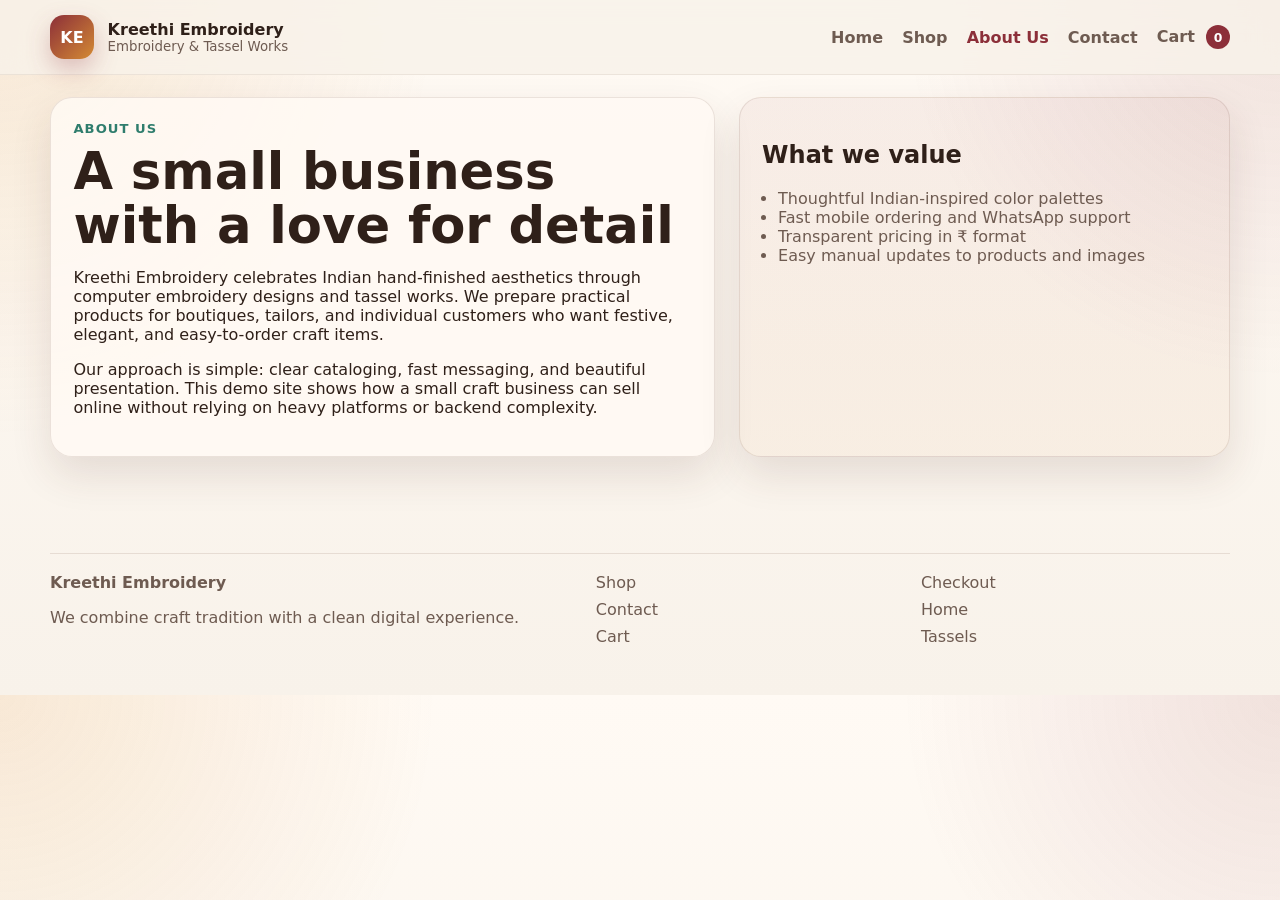
<file: about.html>
<!DOCTYPE html>
<html lang="en">
<head>
  <meta charset="UTF-8">
  <meta name="viewport" content="width=device-width, initial-scale=1.0">
  <title>About Us | Kreethi Embroidery</title>
  <meta name="description" content="Learn about Kreethi Embroidery, a small business creating embroidery designs and tassel works with a traditional Indian touch.">
  <meta name="theme-color" content="#8c2f39">
  <link rel="stylesheet" href="styles.css">
</head>
<body data-page="about">
  <header class="site-header">
    <div class="container nav-shell">
      <a class="brand" href="index.html"><span class="brand-mark">KE</span><span><strong>Kreethi Embroidery</strong><small>Embroidery & Tassel Works</small></span></a>
      <button class="nav-toggle" aria-expanded="false" aria-controls="site-nav">Menu</button>
      <nav id="site-nav" class="site-nav">
        <a href="index.html">Home</a>
        <a href="shop.html">Shop</a>
        <a href="about.html" class="active">About Us</a>
        <a href="contact.html">Contact</a>
        <a href="cart.html">Cart <span class="cart-count" data-cart-count>0</span></a>
      </nav>
    </div>
  </header>

  <main class="section">
    <div class="container about-layout">
      <section class="card-panel reveal">
        <p class="eyebrow">About us</p>
        <h1>A small business with a love for detail</h1>
        <p>Kreethi Embroidery celebrates Indian hand-finished aesthetics through computer embroidery designs and tassel works. We prepare practical products for boutiques, tailors, and individual customers who want festive, elegant, and easy-to-order craft items.</p>
        <p>Our approach is simple: clear cataloging, fast messaging, and beautiful presentation. This demo site shows how a small craft business can sell online without relying on heavy platforms or backend complexity.</p>
      </section>
      <aside class="card-panel accent-panel reveal">
        <h2>What we value</h2>
        <ul class="clean-list">
          <li>Thoughtful Indian-inspired color palettes</li>
          <li>Fast mobile ordering and WhatsApp support</li>
          <li>Transparent pricing in ₹ format</li>
          <li>Easy manual updates to products and images</li>
        </ul>
      </aside>
    </div>
  </main>

  <footer class="site-footer">
    <div class="container footer-grid">
      <div><strong>Kreethi Embroidery</strong><p>We combine craft tradition with a clean digital experience.</p></div>
      <div><a href="shop.html">Shop</a><a href="contact.html">Contact</a><a href="cart.html">Cart</a></div>
      <div><a href="checkout.html">Checkout</a><a href="index.html">Home</a><a href="shop.html?category=tassel">Tassels</a></div>
    </div>
  </footer>

  <script src="script.js"></script>
</body>
</html>
</file>
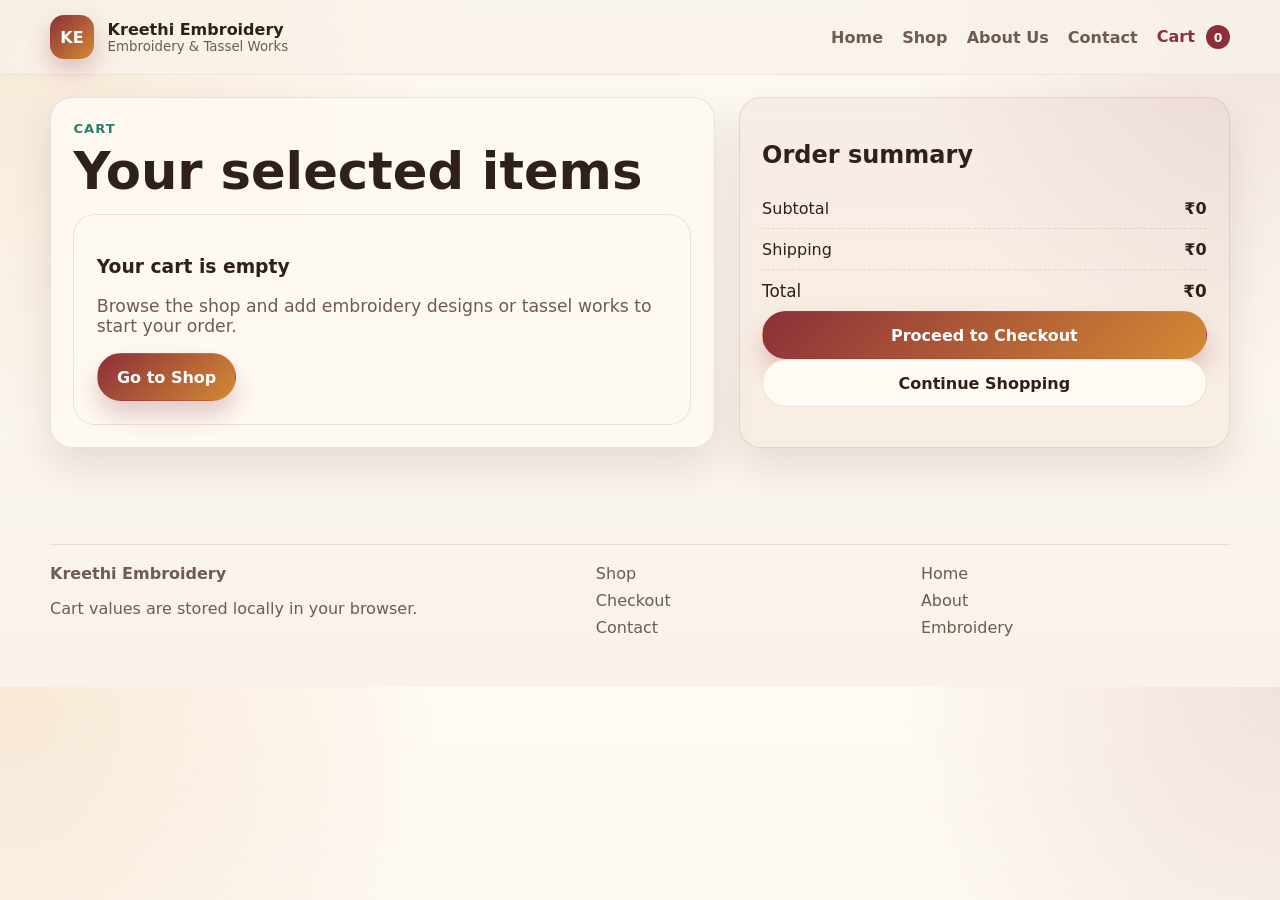
<file: cart.html>
<!DOCTYPE html>
<html lang="en">
<head>
  <meta charset="UTF-8">
  <meta name="viewport" content="width=device-width, initial-scale=1.0">
  <title>Cart | Kreethi Embroidery</title>
  <meta name="description" content="Review your cart, update quantities, and proceed to checkout at Kreethi Embroidery.">
  <meta name="theme-color" content="#8c2f39">
  <link rel="stylesheet" href="styles.css">
</head>
<body data-page="cart">
  <header class="site-header">
    <div class="container nav-shell">
      <a class="brand" href="index.html"><span class="brand-mark">KE</span><span><strong>Kreethi Embroidery</strong><small>Embroidery & Tassel Works</small></span></a>
      <button class="nav-toggle" aria-expanded="false" aria-controls="site-nav">Menu</button>
      <nav id="site-nav" class="site-nav">
        <a href="index.html">Home</a>
        <a href="shop.html">Shop</a>
        <a href="about.html">About Us</a>
        <a href="contact.html">Contact</a>
        <a href="cart.html" class="active">Cart <span class="cart-count" data-cart-count>0</span></a>
      </nav>
    </div>
  </header>

  <main class="section">
    <div class="container cart-layout">
      <section class="card-panel reveal">
        <p class="eyebrow">Cart</p>
        <h1>Your selected items</h1>
        <div id="cart-items" class="cart-items"></div>
      </section>
      <aside class="card-panel accent-panel reveal">
        <h2>Order summary</h2>
        <div class="summary-row"><span>Subtotal</span><strong id="cart-subtotal">₹0</strong></div>
        <div class="summary-row"><span>Shipping</span><strong>₹0</strong></div>
        <div class="summary-row total"><span>Total</span><strong id="cart-total">₹0</strong></div>
        <a class="btn btn-primary full-width" href="checkout.html">Proceed to Checkout</a>
        <a class="btn btn-secondary full-width" href="shop.html">Continue Shopping</a>
      </aside>
    </div>
  </main>

  <footer class="site-footer">
    <div class="container footer-grid">
      <div><strong>Kreethi Embroidery</strong><p>Cart values are stored locally in your browser.</p></div>
      <div><a href="shop.html">Shop</a><a href="checkout.html">Checkout</a><a href="contact.html">Contact</a></div>
      <div><a href="index.html">Home</a><a href="about.html">About</a><a href="shop.html?category=embroidery">Embroidery</a></div>
    </div>
  </footer>

  <script src="script.js"></script>
</body>
</html>
</file>
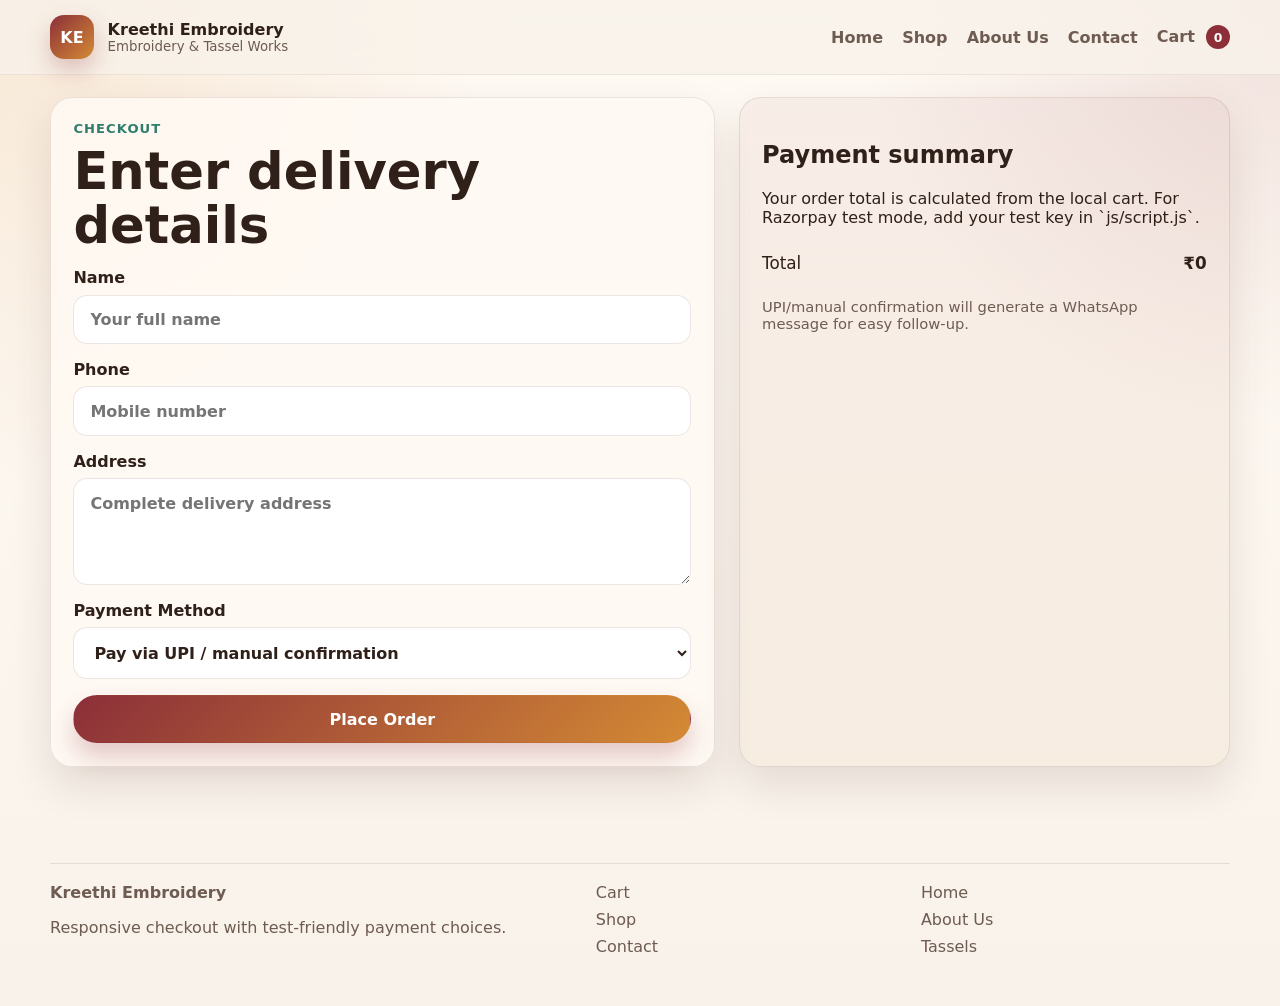
<file: checkout.html>
<!DOCTYPE html>
<html lang="en">
<head>
  <meta charset="UTF-8">
  <meta name="viewport" content="width=device-width, initial-scale=1.0">
  <title>Checkout | Kreethi Embroidery</title>
  <meta name="description" content="Complete your order with checkout, UPI manual confirmation, or Razorpay test mode payment options.">
  <meta name="theme-color" content="#8c2f39">
  <link rel="stylesheet" href="styles.css">
</head>
<body data-page="checkout">
  <header class="site-header">
    <div class="container nav-shell">
      <a class="brand" href="index.html"><span class="brand-mark">KE</span><span><strong>Kreethi Embroidery</strong><small>Embroidery & Tassel Works</small></span></a>
      <button class="nav-toggle" aria-expanded="false" aria-controls="site-nav">Menu</button>
      <nav id="site-nav" class="site-nav">
        <a href="index.html">Home</a>
        <a href="shop.html">Shop</a>
        <a href="about.html">About Us</a>
        <a href="contact.html">Contact</a>
        <a href="cart.html">Cart <span class="cart-count" data-cart-count>0</span></a>
      </nav>
    </div>
  </header>

  <main class="section">
    <div class="container checkout-layout">
      <section class="card-panel reveal">
        <p class="eyebrow">Checkout</p>
        <h1>Enter delivery details</h1>
        <form id="checkout-form" class="checkout-form">
          <label>
            Name
            <input type="text" name="name" required placeholder="Your full name">
          </label>
          <label>
            Phone
            <input type="tel" name="phone" required placeholder="Mobile number">
          </label>
          <label>
            Address
            <textarea name="address" rows="4" required placeholder="Complete delivery address"></textarea>
          </label>
          <label>
            Payment Method
            <select name="payment" id="payment-method">
              <option value="upi">Pay via UPI / manual confirmation</option>
              <option value="razorpay">Razorpay test mode</option>
            </select>
          </label>
          <button class="btn btn-primary" type="submit">Place Order</button>
        </form>
      </section>
      <aside class="card-panel accent-panel reveal">
        <h2>Payment summary</h2>
        <p>Your order total is calculated from the local cart. For Razorpay test mode, add your test key in `js/script.js`.</p>
        <div class="summary-row total"><span>Total</span><strong id="checkout-total">₹0</strong></div>
        <p class="mini-note">UPI/manual confirmation will generate a WhatsApp message for easy follow-up.</p>
      </aside>
    </div>
  </main>

  <footer class="site-footer">
    <div class="container footer-grid">
      <div><strong>Kreethi Embroidery</strong><p>Responsive checkout with test-friendly payment choices.</p></div>
      <div><a href="cart.html">Cart</a><a href="shop.html">Shop</a><a href="contact.html">Contact</a></div>
      <div><a href="index.html">Home</a><a href="about.html">About Us</a><a href="shop.html?category=tassel">Tassels</a></div>
    </div>
  </footer>

  <script src="https://checkout.razorpay.com/v1/checkout.js"></script>
  <script src="script.js"></script>
</body>
</html>
</file>
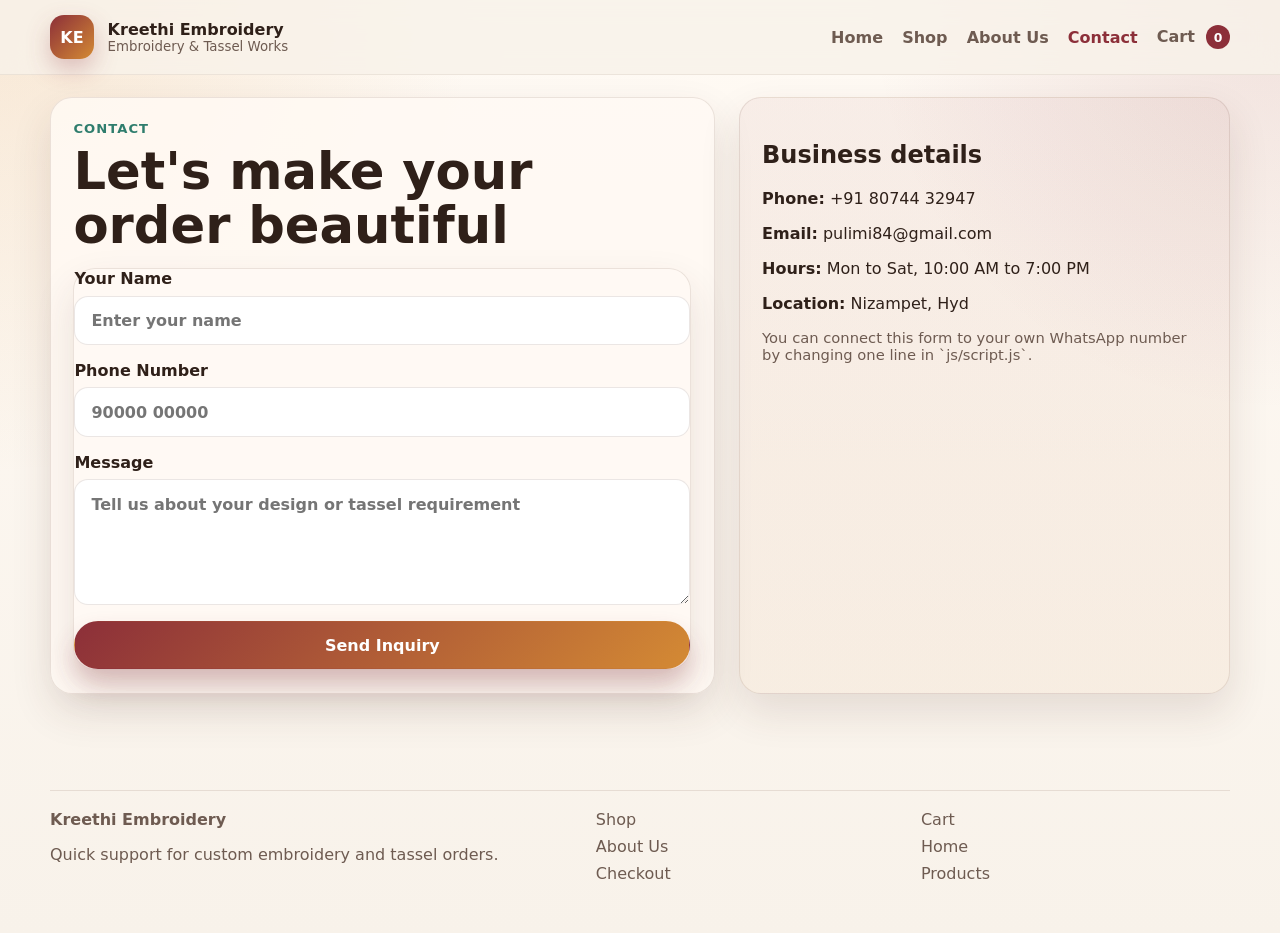
<file: contact.html>
<!DOCTYPE html>
<html lang="en">
<head>
  <meta charset="UTF-8">
  <meta name="viewport" content="width=device-width, initial-scale=1.0">
  <title>Contact | Kreethi Embroidery</title>
  <meta name="description" content="Contact Kreethi Embroidery for custom embroidery designs, tassel works, WhatsApp orders, and UPI payment support.">
  <meta name="theme-color" content="#8c2f39">
  <link rel="stylesheet" href="styles.css">
</head>
<body data-page="contact">
  <header class="site-header">
    <div class="container nav-shell">
      <a class="brand" href="index.html"><span class="brand-mark">KE</span><span><strong>Kreethi Embroidery</strong><small>Embroidery & Tassel Works</small></span></a>
      <button class="nav-toggle" aria-expanded="false" aria-controls="site-nav">Menu</button>
      <nav id="site-nav" class="site-nav">
        <a href="index.html">Home</a>
        <a href="shop.html">Shop</a>
        <a href="about.html">About Us</a>
        <a href="contact.html" class="active">Contact</a>
        <a href="cart.html">Cart <span class="cart-count" data-cart-count>0</span></a>
      </nav>
    </div>
  </header>

  <main class="section">
    <div class="container contact-grid">
      <section class="card-panel reveal">
        <p class="eyebrow">Contact</p>
        <h1>Let's make your order beautiful</h1>
        <form class="contact-form" id="contact-form">
          <label>
            Your Name
            <input type="text" name="name" placeholder="Enter your name" required>
          </label>
          <label>
            Phone Number
            <input type="tel" name="phone" placeholder="90000 00000" required>
          </label>
          <label>
            Message
            <textarea name="message" rows="5" placeholder="Tell us about your design or tassel requirement" required></textarea>
          </label>
          <button class="btn btn-primary" type="submit">Send Inquiry</button>
        </form>
      </section>
      <aside class="card-panel accent-panel reveal">
        <h2>Business details</h2>
        <p><strong>Phone:</strong> +91 80744 32947</p>
        <p><strong>Email:</strong> pulimi84@gmail.com</p>
        <p><strong>Hours:</strong> Mon to Sat, 10:00 AM to 7:00 PM</p>
        <p><strong>Location:</strong> Nizampet, Hyd</p>
        <div class="mini-note">You can connect this form to your own WhatsApp number by changing one line in `js/script.js`.</div>
      </aside>
    </div>
  </main>

  <footer class="site-footer">
    <div class="container footer-grid">
      <div><strong>Kreethi Embroidery</strong><p>Quick support for custom embroidery and tassel orders.</p></div>
      <div><a href="shop.html">Shop</a><a href="about.html">About Us</a><a href="checkout.html">Checkout</a></div>
      <div><a href="cart.html">Cart</a><a href="index.html">Home</a><a href="shop.html">Products</a></div>
    </div>
  </footer>

  <script src="script.js"></script>
</body>
</html>
</file>
<file: styles.css>
:root {
  --bg: #f8f2ea;
  --surface: #fffaf4;
  --surface-alt: #fff2e6;
  --text: #2f2019;
  --muted: #6e5b51;
  --primary: #8c2f39;
  --primary-dark: #6f2230;
  --accent: #d48a34;
  --accent-2: #2f7d6d;
  --border: rgba(92, 51, 38, 0.12);
  --shadow: 0 18px 40px rgba(78, 45, 32, 0.12);
  --radius: 22px;
  --radius-sm: 14px;
  --max: 1180px;
}

*,
*::before,
*::after {
  box-sizing: border-box;
}

html {
  scroll-behavior: smooth;
}

body {
  margin: 0;
  font-family: system-ui, -apple-system, BlinkMacSystemFont, "Segoe UI", sans-serif;
  color: var(--text);
  background:
    radial-gradient(circle at top left, rgba(212, 138, 52, 0.16), transparent 30%),
    radial-gradient(circle at top right, rgba(140, 47, 57, 0.12), transparent 26%),
    linear-gradient(180deg, #fffaf4 0%, #f8f2ea 100%);
}

a {
  color: inherit;
  text-decoration: none;
}

img {
  max-width: 100%;
  display: block;
}

button,
input,
textarea,
select {
  font: inherit;
}

.container {
  width: min(calc(100% - 2rem), var(--max));
  margin: 0 auto;
}

.section {
  padding: 1.4rem 0 4rem;
}

.site-header {
  position: sticky;
  top: 0;
  z-index: 30;
  background: rgba(248, 242, 234, 0.82);
  backdrop-filter: blur(14px);
  border-bottom: 1px solid rgba(92, 51, 38, 0.08);
}

.nav-shell {
  min-height: 74px;
  display: flex;
  align-items: center;
  justify-content: space-between;
  gap: 1rem;
}

.brand {
  display: inline-flex;
  align-items: center;
  gap: 0.85rem;
}

.brand strong,
.brand small {
  display: block;
}

.brand small {
  color: var(--muted);
}

.brand-mark {
  width: 44px;
  height: 44px;
  border-radius: 14px;
  display: inline-grid;
  place-items: center;
  color: #fff;
  font-weight: 800;
  background: linear-gradient(135deg, var(--primary), var(--accent));
  box-shadow: 0 10px 24px rgba(140, 47, 57, 0.28);
}

.site-nav {
  display: flex;
  align-items: center;
  gap: 1.2rem;
}

.site-nav a {
  color: var(--muted);
  font-weight: 600;
  transition: color 0.25s ease;
}

.site-nav a:hover,
.site-nav a.active {
  color: var(--primary);
}

.nav-toggle {
  display: none;
  border: 0;
  background: var(--surface);
  border-radius: 999px;
  padding: 0.75rem 1rem;
  box-shadow: var(--shadow);
}

.cart-count {
  display: inline-grid;
  place-items: center;
  min-width: 1.5rem;
  height: 1.5rem;
  margin-left: 0.35rem;
  border-radius: 999px;
  background: var(--primary);
  color: #fff;
  font-size: 0.78rem;
}

.hero {
  padding-top: 1rem;
}

.hero-grid,
.about-layout,
.contact-grid,
.cart-layout,
.checkout-layout {
  display: grid;
  gap: 1.5rem;
}

.hero-grid {
  grid-template-columns: 1.25fr 0.95fr;
  align-items: stretch;
}

.hero-copy h1,
.page-heading h1,
.card-panel h1 {
  font-size: clamp(2.1rem, 4vw, 4.1rem);
  line-height: 1.06;
  margin: 0.25rem 0 1rem;
}

.lead {
  font-size: 1.08rem;
  color: var(--muted);
  max-width: 58ch;
}

.eyebrow {
  color: var(--accent-2);
  font-weight: 800;
  letter-spacing: 0.08em;
  text-transform: uppercase;
  font-size: 0.82rem;
  margin: 0 0 0.5rem;
}

.hero-actions {
  display: flex;
  flex-wrap: wrap;
  gap: 0.85rem;
  margin: 1.6rem 0;
}

.btn {
  display: inline-flex;
  align-items: center;
  justify-content: center;
  gap: 0.35rem;
  min-height: 48px;
  padding: 0.85rem 1.2rem;
  border-radius: 999px;
  border: 1px solid transparent;
  font-weight: 700;
  transition: transform 0.25s ease, box-shadow 0.25s ease, background 0.25s ease, color 0.25s ease;
}

.btn:hover,
.text-link:hover,
.pill:hover {
  transform: translateY(-2px);
}

.btn-primary {
  background: linear-gradient(135deg, var(--primary), var(--accent));
  color: #fff;
  box-shadow: 0 14px 24px rgba(140, 47, 57, 0.24);
}

.btn-secondary {
  background: var(--surface);
  border-color: var(--border);
  color: var(--text);
}

.full-width {
  width: 100%;
}

.hero-points {
  padding-left: 1.1rem;
  margin: 0;
  color: var(--muted);
}

.hero-points li + li {
  margin-top: 0.35rem;
}

.hero-card,
.category-card,
.info-card,
.card-panel,
.product-card,
.product-detail-card,
.contact-form,
.toolbar {
  background: rgba(255, 250, 244, 0.86);
  border: 1px solid var(--border);
  box-shadow: var(--shadow);
  border-radius: var(--radius);
}

.hero-card {
  padding: 1rem;
  position: relative;
  overflow: hidden;
}

.hero-card::before {
  content: "";
  position: absolute;
  inset: auto -20% -35% auto;
  width: 220px;
  height: 220px;
  background: radial-gradient(circle, rgba(212, 138, 52, 0.3), transparent 65%);
  pointer-events: none;
}

.hero-card-inner {
  min-height: 100%;
  padding: 1.2rem;
  border-radius: calc(var(--radius) - 6px);
  background:
    linear-gradient(135deg, rgba(140, 47, 57, 0.92), rgba(212, 138, 52, 0.94)),
    url("data:image/svg+xml,%3Csvg xmlns='http://www.w3.org/2000/svg' width='320' height='320' viewBox='0 0 320 320'%3E%3Ccircle cx='80' cy='80' r='46' fill='rgba(255,255,255,0.08)'/%3E%3Ccircle cx='240' cy='78' r='30' fill='rgba(255,255,255,0.12)'/%3E%3Ccircle cx='230' cy='230' r='58' fill='rgba(255,255,255,0.08)'/%3E%3Cpath d='M160 50 L175 95 L220 110 L175 125 L160 170 L145 125 L100 110 L145 95 Z' fill='rgba(255,255,255,0.15)'/%3E%3Cpath d='M55 220 C85 190, 110 190, 145 220 C180 250, 210 250, 255 210' stroke='rgba(255,255,255,0.14)' stroke-width='10' fill='none'/%3E%3C/svg%3E");
  color: #fff;
  display: flex;
  flex-direction: column;
  justify-content: space-between;
  min-height: 100%;
}

.badge {
  display: inline-flex;
  width: fit-content;
  padding: 0.45rem 0.75rem;
  border-radius: 999px;
  background: rgba(255, 255, 255, 0.18);
  border: 1px solid rgba(255, 255, 255, 0.25);
  font-weight: 700;
}

.hero-stats {
  display: grid;
  grid-template-columns: repeat(3, 1fr);
  gap: 0.75rem;
  margin-top: 1.25rem;
}

.hero-stats div {
  padding: 0.75rem;
  border-radius: 16px;
  background: rgba(255, 255, 255, 0.12);
}

.hero-stats strong,
.hero-stats span {
  display: block;
}

.hero-stats strong {
  font-size: 1.3rem;
}

.hero-stats span {
  font-size: 0.85rem;
  opacity: 0.92;
}

.section-heading,
.page-heading {
  margin-bottom: 1.2rem;
}

.section-heading h2,
.page-heading h1 {
  margin: 0;
}

.category-grid,
.info-grid {
  display: grid;
  grid-template-columns: repeat(2, minmax(0, 1fr));
  gap: 1.1rem;
}

.category-card,
.info-card,
.card-panel {
  padding: 1.4rem;
}

.text-link {
  color: var(--primary);
  font-weight: 800;
  transition: transform 0.2s ease;
}

.accent-section {
  background:
    linear-gradient(180deg, rgba(140, 47, 57, 0.04), rgba(212, 138, 52, 0.06)),
    radial-gradient(circle at top right, rgba(47, 125, 109, 0.08), transparent 34%);
}

.product-grid {
  display: grid;
  grid-template-columns: repeat(3, minmax(0, 1fr));
  gap: 1rem;
}

.product-card {
  overflow: hidden;
  transition: transform 0.25s ease, box-shadow 0.25s ease;
}

.product-card:hover {
  transform: translateY(-4px);
  box-shadow: 0 26px 46px rgba(78, 45, 32, 0.14);
}

.product-image {
  aspect-ratio: 4 / 3;
  background-size: cover;
  background-position: center;
}

.product-body {
  padding: 1rem;
}

.product-meta {
  display: flex;
  justify-content: space-between;
  gap: 0.5rem;
  align-items: baseline;
}

.product-price {
  color: var(--primary);
  font-size: 1.12rem;
  font-weight: 800;
}

.product-desc {
  color: var(--muted);
  margin: 0.6rem 0 1rem;
}

.product-actions {
  display: grid;
  grid-template-columns: 1fr 1fr;
  gap: 0.65rem;
}

.product-actions .btn {
  width: 100%;
  min-height: 44px;
  font-size: 0.93rem;
}

.product-category {
  display: inline-flex;
  margin-bottom: 0.6rem;
  font-size: 0.78rem;
  font-weight: 800;
  color: var(--accent-2);
  text-transform: uppercase;
  letter-spacing: 0.05em;
}

.toolbar {
  padding: 1rem;
  margin-bottom: 1rem;
  display: flex;
  flex-direction: column;
  gap: 1rem;
}

.search-wrap {
  display: grid;
  gap: 0.4rem;
}

.search-label {
  font-weight: 800;
  color: var(--text);
}

.search-input {
  min-width: min(100%, 420px);
  padding: 0.9rem 1rem;
  border-radius: 14px;
  border: 1px solid var(--border);
  background: #fff;
}

.page-btn {
  border: 1px solid var(--border);
  background: #fff;
  border-radius: 999px;
  padding: 0.55rem 0.9rem;
  cursor: pointer;
  font-weight: 700;
}

.page-btn.active {
  background: var(--primary);
  color: #fff;
  border-color: var(--primary);
}

.filter-pills {
  display: flex;
  flex-wrap: wrap;
  gap: 0.6rem;
}

.pill {
  border: 1px solid var(--border);
  background: #fff;
  border-radius: 999px;
  padding: 0.6rem 0.9rem;
  cursor: pointer;
  transition: transform 0.2s ease, background 0.2s ease, color 0.2s ease;
}

.pill.active {
  background: var(--primary);
  color: #fff;
  border-color: var(--primary);
}

.toolbar-note,
.mini-note {
  color: var(--muted);
  font-size: 0.92rem;
}

.product-detail {
  display: grid;
}

.product-detail-card {
  display: grid;
  grid-template-columns: 1fr 1fr;
  overflow: hidden;
}

.product-detail-image {
  min-height: 420px;
  background-size: cover;
  background-position: center;
}

.product-detail-body {
  padding: 1.4rem;
  display: flex;
  flex-direction: column;
  justify-content: center;
}

.detail-list {
  padding-left: 1.1rem;
  color: var(--muted);
}

.detail-list li + li {
  margin-top: 0.35rem;
}

.about-layout,
.contact-grid,
.cart-layout,
.checkout-layout {
  grid-template-columns: 1.15fr 0.85fr;
}

.accent-panel {
  background: linear-gradient(180deg, rgba(140, 47, 57, 0.06), rgba(212, 138, 52, 0.06));
}

.clean-list {
  padding-left: 1rem;
  color: var(--muted);
}

.cart-items {
  display: grid;
  gap: 0.9rem;
}

.cart-item {
  display: grid;
  grid-template-columns: 84px 1fr auto;
  gap: 0.9rem;
  align-items: center;
  padding: 0.85rem;
  border-radius: 18px;
  background: rgba(255, 255, 255, 0.74);
  border: 1px solid var(--border);
}

.cart-item-thumb {
  width: 84px;
  height: 84px;
  border-radius: 16px;
  background-size: cover;
  background-position: center;
}

.cart-item h3 {
  margin: 0 0 0.35rem;
}

.cart-item p {
  margin: 0;
  color: var(--muted);
}

.cart-controls {
  display: flex;
  flex-direction: column;
  align-items: flex-end;
  gap: 0.65rem;
}

.qty-controls {
  display: inline-flex;
  align-items: center;
  gap: 0.4rem;
  padding: 0.25rem;
  border-radius: 999px;
  background: #fff;
  border: 1px solid var(--border);
}

.qty-btn {
  width: 32px;
  height: 32px;
  border: 0;
  border-radius: 50%;
  background: var(--surface-alt);
  cursor: pointer;
}

.qty-value {
  min-width: 2ch;
  text-align: center;
  font-weight: 800;
}

.icon-btn {
  border: 0;
  background: transparent;
  color: var(--primary);
  cursor: pointer;
  font-weight: 700;
}

.summary-row {
  display: flex;
  justify-content: space-between;
  gap: 1rem;
  padding: 0.65rem 0;
  border-bottom: 1px dashed rgba(92, 51, 38, 0.12);
}

.summary-row.total {
  border-bottom: 0;
  font-size: 1.05rem;
}

.checkout-form,
.contact-form {
  display: grid;
  gap: 1rem;
}

.checkout-form label,
.contact-form label {
  display: grid;
  gap: 0.45rem;
  font-weight: 700;
}

.checkout-form input,
.checkout-form textarea,
.checkout-form select,
.contact-form input,
.contact-form textarea {
  width: 100%;
  padding: 0.9rem 1rem;
  border-radius: 14px;
  border: 1px solid var(--border);
  background: #fff;
  color: var(--text);
}

.checkout-form input:focus,
.checkout-form textarea:focus,
.checkout-form select:focus,
.contact-form input:focus,
.contact-form textarea:focus,
.nav-toggle:focus,
.btn:focus,
.pill:focus,
.qty-btn:focus,
.icon-btn:focus {
  outline: 3px solid rgba(212, 138, 52, 0.28);
  outline-offset: 2px;
}

.site-footer {
  padding: 2rem 0 2.6rem;
  color: var(--muted);
}

.footer-grid {
  display: grid;
  grid-template-columns: 1.2fr 0.7fr 0.7fr;
  gap: 1rem;
  border-top: 1px solid rgba(92, 51, 38, 0.12);
  padding-top: 1.2rem;
}

.footer-grid a {
  display: block;
  margin-bottom: 0.5rem;
}

.reveal {
  animation: rise 0.8s ease both;
}

@keyframes rise {
  from {
    opacity: 0;
    transform: translateY(16px);
  }
  to {
    opacity: 1;
    transform: translateY(0);
  }
}

@media (max-width: 960px) {
  .hero-grid,
  .product-detail-card,
  .about-layout,
  .contact-grid,
  .cart-layout,
  .checkout-layout,
  .footer-grid {
    grid-template-columns: 1fr;
  }

  .product-grid {
    grid-template-columns: repeat(2, minmax(0, 1fr));
  }
}

@media (max-width: 720px) {
  .nav-shell {
    flex-wrap: wrap;
  }

  .nav-toggle {
    display: inline-flex;
  }

  .site-nav {
    width: 100%;
    display: none;
    flex-direction: column;
    align-items: flex-start;
    gap: 0.85rem;
    padding: 0.9rem 0 0.4rem;
  }

  .site-nav.open {
    display: flex;
  }

  .category-grid,
  .info-grid,
  .product-grid {
    grid-template-columns: 1fr;
  }

  .product-actions,
  .hero-stats {
    grid-template-columns: 1fr 1fr;
  }

  .cart-item {
    grid-template-columns: 72px 1fr;
  }

  .cart-controls {
    grid-column: 1 / -1;
    align-items: flex-start;
  }
}

@media (max-width: 480px) {
  .hero-copy h1,
  .page-heading h1,
  .card-panel h1 {
    font-size: 1.9rem;
  }

  .hero-stats {
    grid-template-columns: 1fr;
  }

  .toolbar {
    padding: 0.85rem;
  }
}
</file>
